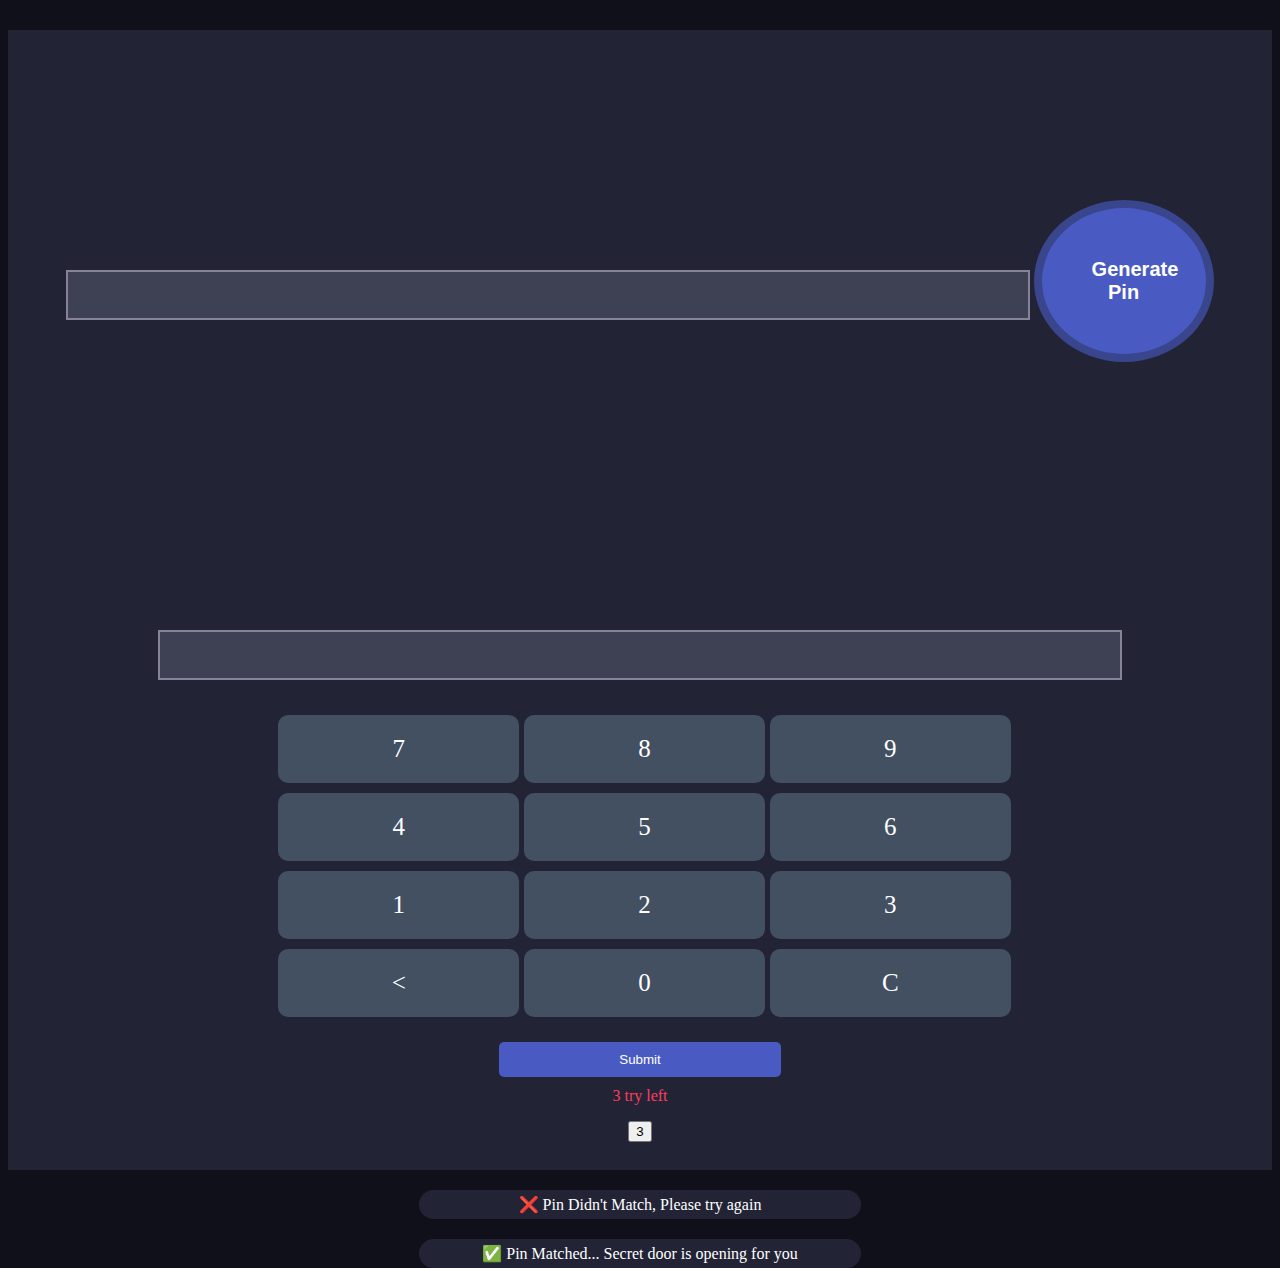
<file: index.html>
<!DOCTYPE html>
<html lang="en">
<head>
    <meta charset="UTF-8">
    <meta name="viewport" content="width=device-width, initial-scale=1.0">
    <title>Pin Generator</title>
    <link rel="stylesheet" href="https://stackpath.bootstrapcdn.com/bootstrap/4.5.0/css/bootstrap.min.css" integrity="sha384-9aIt2nRpC12Uk9gS9baDl411NQApFmC26EwAOH8WgZl5MYYxFfc+NcPb1dKGj7Sk" crossorigin="anonymous">
    <link rel="stylesheet" href="style.css">
</head>
<body>
    <div class="container">
        <div class="row">
            <div class="col-md-6">
                <div class="pin-generator half-width">
                    <input id="display-pin" class="form-control" type="text">
                    <button onclick="generatePin()" class="generate-btn">Generate Pin</button>
                </div>
            </div>
            <div class="col-md-6">
                <div class="input-section half-width">
                    <input class="form-control" type="text">
                    <div class="numbers">
                        <div class="calc-body">
                            <div class="calc-button-row">
                              <div class="button">7</div>
                              <div class="button">8</div>
                              <div class="button">9</div>
                            </div>
                            <div class="calc-button-row">
                              <div class="button">4</div>
                              <div class="button">5</div>
                              <div class="button">6</div>
                            </div>
                            <div class="calc-button-row">
                              <div class="button">1</div>
                              <div class="button">2</div>
                              <div class="button">3</div>
                            </div>
                            <div class="calc-button-row">
                                <div class="button">&lt;</div>
                                <div class="button">0</div>
                                <div class="button">C</div>
                            </div>
                            <div>
                                <button type="submit" class="submit-btn">Submit</button>
                                <p class="action-left">3 try left</p>
                            </div>
                            <div>
                                <button id="increment-btn">3</button>
                            </div>
                    </div>
                </div>
            </div>
        </div>
        <div class="notify-section">
            <p class="notify">❌ Pin Didn't Match, Please try again</p>
            <p class="notify">✅ Pin Matched... Secret door is opening for you</p>
        </div>
    </div>
    <script src="js/app.js"></script>
</body>
</html>
</file>
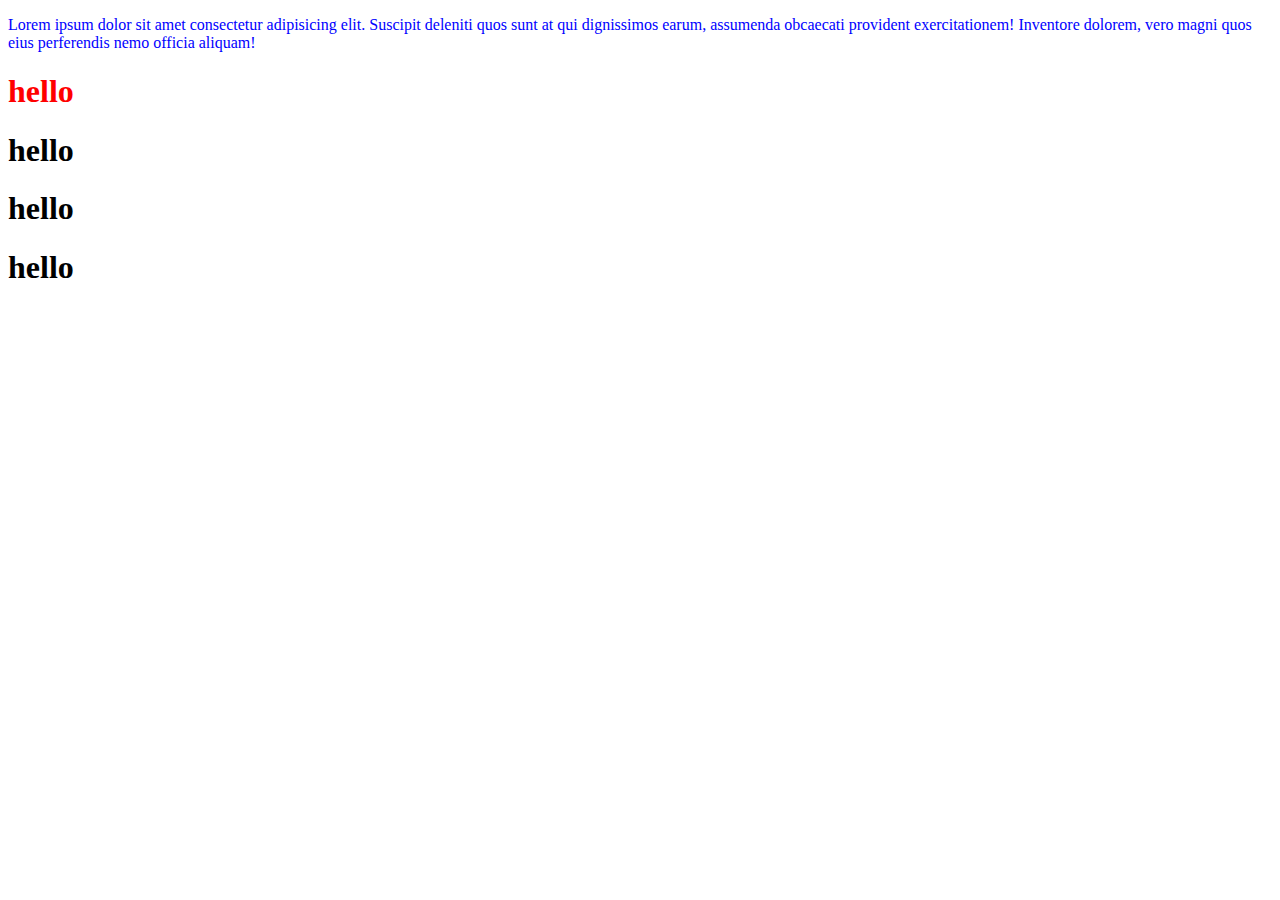
<file: js/website.html>
<!DOCTYPE html>
<html lang="en">
<head>
    <meta charset="UTF-8">
    <meta http-equiv="X-UA-Compatible" content="IE=edge">
    <meta name="viewport" content="width=device-width, initial-scale=1.0">
    <title>Document</title>
    <link rel="stylesheet" href="website.css">
</head>
<body>
    <p>Lorem ipsum dolor sit amet consectetur adipisicing elit. Suscipit deleniti quos sunt at qui dignissimos earum, assumenda obcaecati provident exercitationem! Inventore dolorem, vero magni quos eius perferendis nemo officia aliquam!</p>

    <h1 id="he1">hello</h1>
    <h1>hello</h1>
    <h1>hello</h1>
    <h1>hello</h1>
</body>
</html>
</file>
<file: style.css>
*{
    box-sizing: border-box;
}
body {
    background: #10101B;
    height: 100vh;
}
.container {
    margin-top: 30px;
}

.half-width {
    height: 570px;
    background: #222436;
    padding: 30px;
    text-align: center;
}
.generate-btn{
    margin-top: 140px;
    width: 180px;
    padding: 50px;
    border-radius: 50%;
    border: 8px solid #39458C;
    background-color: #495BC3;
    color: #ffffff;
    font-weight: bold;
    font-size: 20px;
    text-align: center;
}
.generate-btn:focus{
    outline: none;
    box-shadow: none;
}

input[type='text']{
    background-color: #3D4153;
    padding: 10px 0px;
    color: #ffffff;
    width: 80%;
    margin: 0 auto;
    border: 2px solid #858299;
    height: 50px;
    padding: 10px;
}
input[type='text']:focus {
    background-color: #3D4153;
    color: #fff;
    font-size: 20px;
}
.numbers {
    margin: 30px 0;
}

.calc-typed {
margin-top: 20px;
font-size: 45px;
text-align: right;
color: #fff;
}

.calc-button-row {
width: 100%;
}

.button {
width: 20%;
background: #425062;
color: #fff;
padding: 20px 0;
margin: 5px;
display: inline-block;
font-size: 25px;
text-align: center;
vertical-align: middle;
margin-right: -4px;
border-radius: 10px;
cursor: pointer;
}
.blink-me {
color: #E0B612;
}
.submit-btn {
    border: none;
    margin-top: 20px;
    padding: 10px 120px;
    border-radius: 5px;
    background: #495BC3;
    color: #fff;
}
.notify {
    color: #fff;
    text-align: center;
    margin: 0 auto;
    background: #222436;
    margin-top: 20px;
    border-radius: 15px;
    padding: 5px 20px;
}
.notify-section{
    width: 35%;
    margin: 0 auto;
}
.action-left {
    color: #FF3C5F;
    margin-top: 10px;
}
</file>
<file: js/website.css>
p {
    color: blue;
}

#he1{
    color: red;
}
</file>
